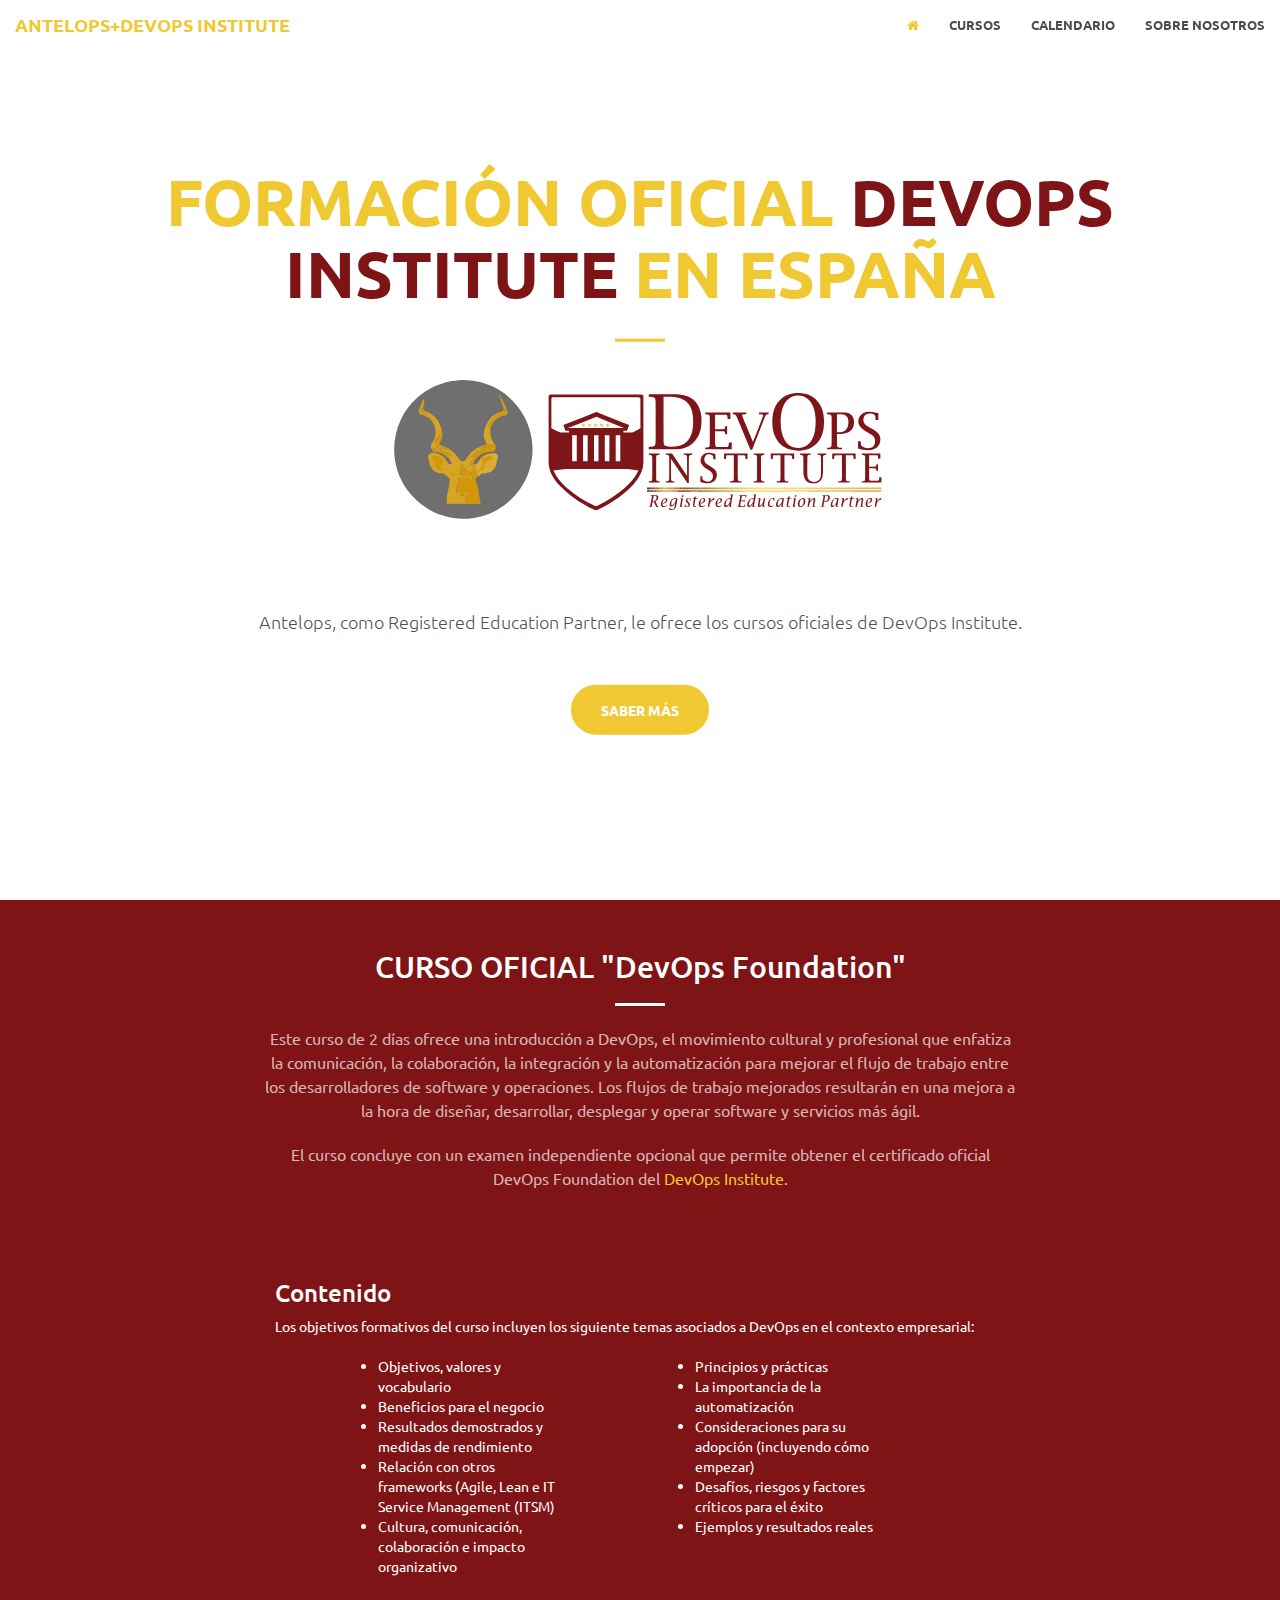
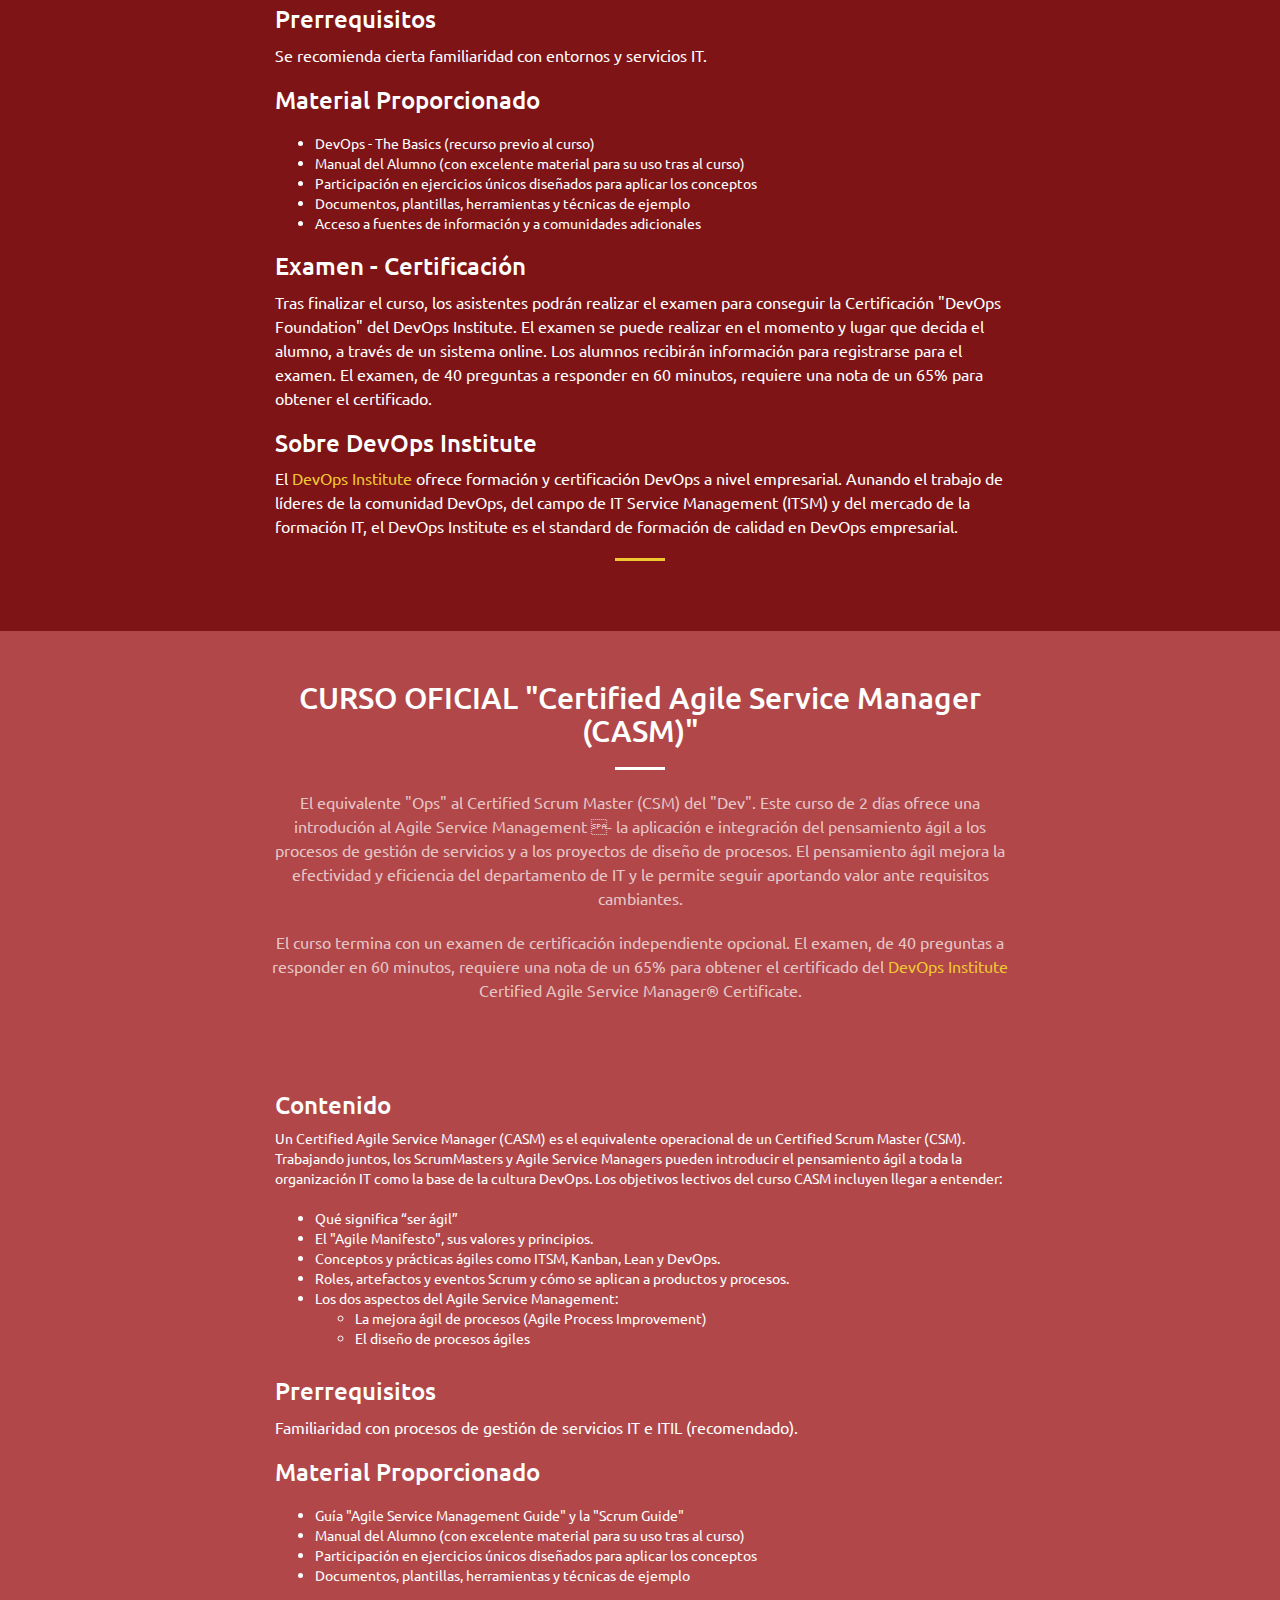
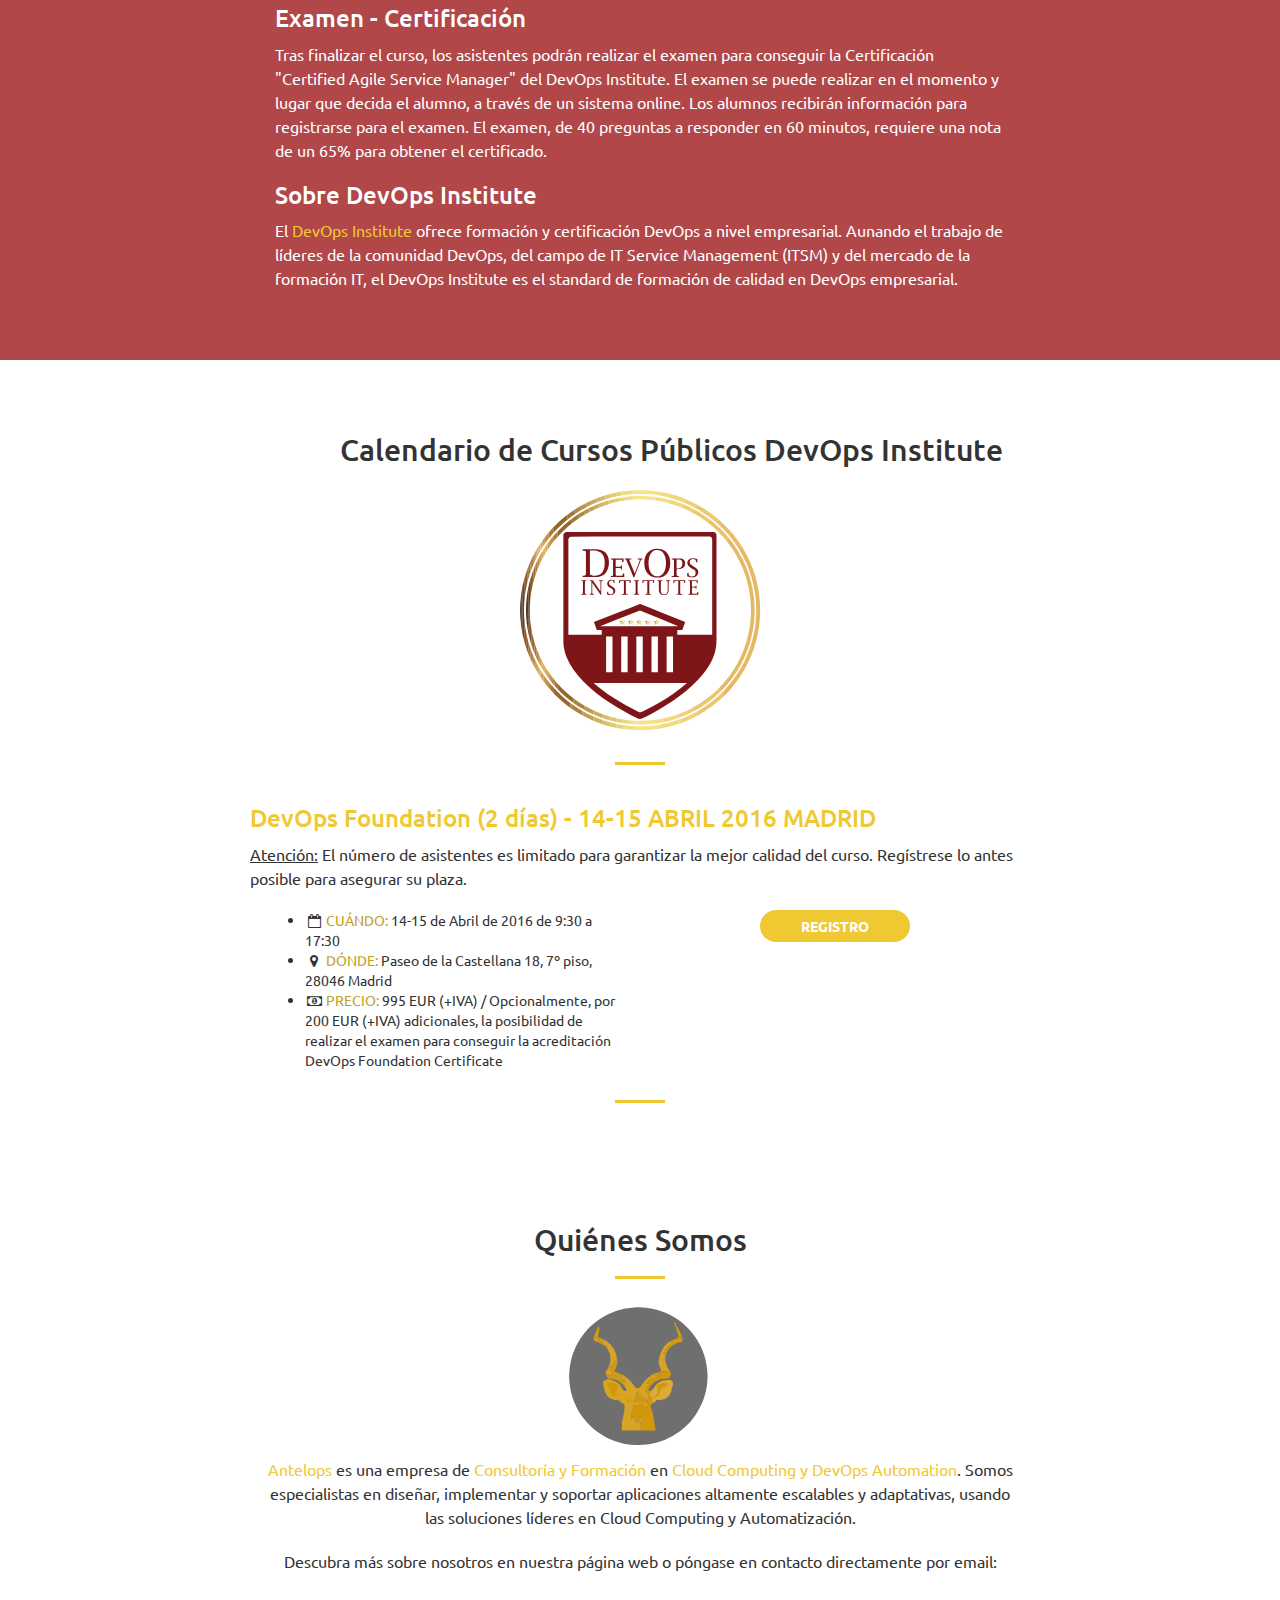
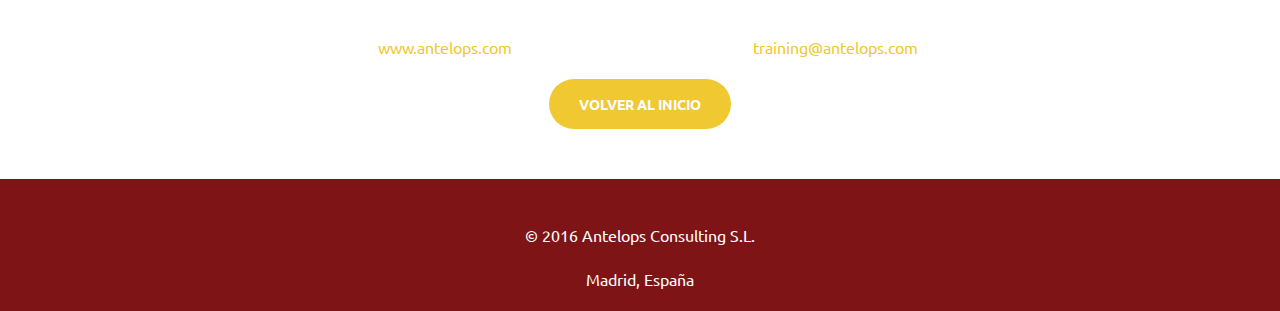
<file: index.html>
<!DOCTYPE html>
<html lang="es">

<head>
    <meta charset="utf-8">
    <meta http-equiv="X-UA-Compatible" content="IE=edge">
    <meta name="viewport" content="width=device-width, initial-scale=1">
    <meta name="description" content="Official DevOps Institute Training in Spain. Formación DevOps Institute España, DevOps Institute en Español, Cursos Devops Institute en España, DevOps Foundation, Devops Foundation course, curso DevOps Foundation.">
    <meta name="author" content="">
    <meta name="keywords" content="Formación DevOps Institute España, DevOps Institute en Español, DevOps Institute Spain, DevOps Institute Training, DevOps Institute , DevOps Institute Spain, Cursos DevOps Institute, DOI España, DOI Spain, DOI Training Spain, Cursos DOI España">
    <title>DevOps Institute Training in Spain – Antelops</title>
    <!-- Bootstrap Core CSS -->
    <link rel="stylesheet" href="css/bootstrap.min.css" type="text/css">
    <!-- Custom Fonts -->
    <link href='http://fonts.googleapis.com/css?family=Open+Sans:300italic,400italic,600italic,700italic,800italic,400,300,600,700,800' rel='stylesheet' type='text/css'>
    <link href='http://fonts.googleapis.com/css?family=Ubuntu:400,%20700,%20900,%20400italic,%20700italic|Ubuntu:400,%20800,%20300' rel='stylesheet' type='text/css'>
    <link rel="stylesheet" href="font-awesome/css/font-awesome.min.css" type="text/css">
    <!-- Plugin CSS -->
    <link rel="stylesheet" href="css/animate.min.css" type="text/css">
    <!-- Custom CSS -->
    <link rel="stylesheet" href="css/index.css" type="text/css">
    <!-- HTML5 Shim and Respond.js IE8 support of HTML5 elements and media queries -->
    <!-- WARNING: Respond.js doesn't work if you view the page via file:// -->
    <!--[if lt IE 9]>
        <script src="https://oss.maxcdn.com/libs/html5shiv/3.7.0/html5shiv.js"></script>
        <script src="https://oss.maxcdn.com/libs/respond.js/1.4.2/respond.min.js"></script>
    <![endif]-->
</head>

<body id="page-top">
    <nav id="mainNav" class="navbar navbar-default navbar-fixed-top">
        <div class="container-fluid">
            <!-- Brand and toggle get grouped for better mobile display -->
            <div class="navbar-header">
                <button type="button" class="navbar-toggle collapsed" data-toggle="collapse" data-target="#bs-example-navbar-collapse-1">
                    <span class="sr-only">Toggle navigation</span>
                    <span class="icon-bar"></span>
                    <span class="icon-bar"></span>
                    <span class="icon-bar"></span>
                </button>
                <a class="navbar-brand page-scroll" href="#page-top">ANTELOPS+DevOps Institute</a>
            </div>
            <!-- Collect the nav links, forms, and other content for toggling -->
            <div class="collapse navbar-collapse" id="bs-example-navbar-collapse-1">
                <ul class="nav navbar-nav navbar-right">
                    <li>
                        <a class="page-scroll" href="#page-top"> <i class="fa fa-home text-primary"></i>
                        </a>
                    </li>
                    <li>
                        <a class="page-scroll" href="#cursos">Cursos</a>
                    </li>
                    <li>
                        <a class="page-scroll" href="#calendario">Calendario</a>
                    </li>
                    <li>
                        <a class="page-scroll" href="#sobrenosotros">Sobre Nosotros</a>
                    </li>
                </ul>
            </div>
            <!-- /.navbar-collapse -->
        </div>
        <!-- /.container-fluid -->
    </nav>
    <header>
        <div class="header-content">
            <div class="header-content-inner">
                <h1>Formación Oficial <font color="#7e1416">DevOps Institute</font> en España</h1>
                <hr>
                <img src="img/KuduLogo.svg" style="max-width:15%"><img src="img/DOIATP.svg" style="max-width:35%">
                <p>&nbsp;</p>
                <p>Antelops, como Registered Education Partner, le ofrece los cursos oficiales de DevOps Institute.</p>
                <a href="#cursos" class="btn btn-primary btn-xl page-scroll">Saber más</a>
            </div>
        </div>
    </header>
    <section class="bg-primary" id="cursos">
        <div class="container">
            <div class="row">
                <div class="col-lg-8 col-lg-offset-2 text-center">
                    <h2 class="section-heading">CURSO OFICIAL "DevOps Foundation"</h2>
                    <hr class="light">
                    <p class="text-faded">Este curso de 2 días ofrece una introducción a DevOps, el movimiento cultural y profesional que enfatiza la comunicación, la colaboración, la integración y la automatización para mejorar el flujo de trabajo entre los desarrolladores de software y operaciones. Los flujos de trabajo mejorados resultarán en una mejora a la hora de diseñar, desarrollar, desplegar y operar software y servicios más ágil.</p>
                    <p class="text-faded">El curso concluye con un examen independiente opcional que permite obtener el certificado oficial DevOps Foundation del <a href="http://devopsinstitute.com" target="_blank">DevOps Institute</a>.</p>
                    <a href="#calendario" class="btn btn-default btn-xl wow tada page-scroll">Calendario</a>
                </div>
            </div>
        </div>
        <div class="container">
            <div class="col-lg-8 col-lg-offset-2">
                <h3>
Contenido          </h3>
                <div class="row">
                    <div class="col-lg-12 ">
                        Los objetivos formativos del curso incluyen los siguiente temas asociados a DevOps en el contexto empresarial:
                        <p></p>
                    </div>
                </div>
                <div class="row">
                    <div class="col-lg-4 col-lg-offset-1">
                        <ul>
                            <li>Objetivos, valores y vocabulario</li>
                            <li>Beneficios para el negocio</li>
                            <li>Resultados demostrados y medidas de rendimiento</li>
                            <li>Relación con otros frameworks (Agile, Lean e IT Service Management (ITSM)</li>
                            <li>Cultura, comunicación, colaboración e impacto organizativo</li>
                        </ul>
                    </div>
                    <div class="col-lg-4 col-lg-offset-1">
                        <ul>
                            <li>Principios y prácticas</li>
                            <li>La importancia de la automatización</li>
                            <li>Consideraciones para su adopción (incluyendo cómo empezar)</li>
                            <li>Desafíos, riesgos y factores críticos para el éxito</li>
                            <li>Ejemplos y resultados reales</li>
                        </ul>
                    </div>
                </div>
                <h3>
            Prerrequisitos
          </h3>
                <p>Se recomienda cierta familiaridad con entornos y servicios IT.
                </p>
                <h3>
            Material Proporcionado
          </h3>
                <p>
                    <ul>
                        <li>DevOps - The Basics (recurso previo al curso)</li>
                        <li>Manual del Alumno (con excelente material para su uso tras al curso)</li>
                        <li>Participación en ejercicios únicos diseñados para aplicar los conceptos</li>
                        <li>Documentos, plantillas, herramientas y técnicas de ejemplo</li>
                        <li>Acceso a fuentes de información y a comunidades adicionales</li>
                    </ul>
                </p>
                <h3>Examen - Certificación
                </h3>
                <p>
                    Tras finalizar el curso, los asistentes podrán realizar el examen para conseguir la Certificación "DevOps Foundation" del DevOps Institute. El examen se puede realizar en el momento y lugar que decida el alumno, a través de un sistema online. Los alumnos recibirán información para registrarse para el examen.
                    El examen, de 40 preguntas a responder en 60 minutos, requiere una nota de un 65% para obtener el certificado.
                </p>
                                <h3>Sobre DevOps Institute
                </h3>
                <p>
                    El <a href="http://devopsinstitute.com" target="_blank">DevOps Institute</a> ofrece formación y certificación DevOps a nivel empresarial. Aunando el trabajo de líderes de la comunidad DevOps, del campo de IT Service Management (ITSM) y del mercado de la formación IT, el DevOps Institute es el standard de formación de calidad en DevOps empresarial.
                </p>
                        <hr class="primary">

            </div>
    </section>    
    <section class="bg-primary" id="curso2" style="background-color: #B14749;">
        <div class="container">
            <div class="row">
                <div class="col-lg-8 col-lg-offset-2 text-center">
                    <h2 class="section-heading">CURSO OFICIAL "Certified Agile Service Manager (CASM)"</h2>
                    <hr class="light">
                    <p class="text-faded">El equivalente "Ops" al Certified Scrum Master (CSM) del "Dev". Este curso de 2 días ofrece una introdución al Agile Service Management - la aplicación e integración del pensamiento ágil a los procesos de gestión de servicios y a los proyectos de diseño de procesos. El pensamiento ágil mejora la efectividad y eficiencia del departamento de IT y le permite seguir aportando valor ante requisitos cambiantes.</p>
                    <p class="text-faded">El curso termina con un examen de certificación independiente opcional. El examen, de 40 preguntas a responder en 60 minutos, requiere una nota de un 65% para obtener el certificado del <a href="http://devopsinstitute.com" target="_blank">DevOps Institute</a> Certified Agile Service Manager® Certificate.</p>
                    <a href="#calendario" class="btn btn-default btn-xl wow tada page-scroll">Calendario</a>
                </div>
            </div>
        </div>
        <div class="container">
            <div class="col-lg-8 col-lg-offset-2">
                <h3>
Contenido          </h3>
                <div class="row">
                    <div class="col-lg-12 ">
                        Un Certified Agile Service Manager (CASM) es el equivalente operacional de un Certified Scrum Master (CSM). Trabajando juntos, los ScrumMasters y Agile Service Managers pueden introducir el pensamiento ágil a toda la organización IT como la base de la cultura DevOps. Los objetivos lectivos del curso CASM incluyen llegar a entender:
                        <p></p>
                    </div>
                </div>
                <div class="row">
                    <div class="col-lg-12">
                        <ul>
                            <li>Qué significa “ser ágil”</li>
<li>El "Agile Manifesto", sus valores y principios.</li>
<li>Conceptos y prácticas ágiles como ITSM, Kanban, Lean y DevOps.</li>
<li>Roles, artefactos y eventos Scrum y cómo se aplican a productos y procesos.</li>
<li>Los dos aspectos del Agile Service Management:</li>
<ul><li>La mejora ágil de procesos (Agile Process Improvement)</li>
<li>El diseño de procesos ágiles</li></ul>
                        </ul>
                    </div>

                </div>
                <h3>
            Prerrequisitos
          </h3>
                <p>Familiaridad con procesos de gestión de servicios IT e ITIL (recomendado).</p>
                <h3>
            Material Proporcionado
          </h3>
                <p>
                    <ul>
                        <li>Guía "Agile Service Management Guide" y la "Scrum Guide"</li>
                        <li>Manual del Alumno (con excelente material para su uso tras al curso)</li>
                        <li>Participación en ejercicios únicos diseñados para aplicar los conceptos</li>
                        <li>Documentos, plantillas, herramientas y técnicas de ejemplo</li>
                    </ul>
                </p>
                <h3>Examen - Certificación
                </h3>
                <p> 
                    Tras finalizar el curso, los asistentes podrán realizar el examen para conseguir la Certificación "Certified Agile Service Manager" del DevOps Institute. El examen se puede realizar en el momento y lugar que decida el alumno, a través de un sistema online. Los alumnos recibirán información para registrarse para el examen.
                    El examen, de 40 preguntas a responder en 60 minutos, requiere una nota de un 65% para obtener el certificado.

                </p>
                                <h3>Sobre DevOps Institute
                </h3>
                <p>
                    El <a href="http://devopsinstitute.com" target="_blank">DevOps Institute</a> ofrece formación y certificación DevOps a nivel empresarial. Aunando el trabajo de líderes de la comunidad DevOps, del campo de IT Service Management (ITSM) y del mercado de la formación IT, el DevOps Institute es el standard de formación de calidad en DevOps empresarial.
                </p>
            </div>
    </section>
    <section id="calendario">
        <div class="container">
            <div class="row">
                <div class="col-lg-8 col-lg-offset-2 text-center">
                    <h2 class="section-heading">           
                                            <i class="fa fa-2x fa-calendar wow bounceIn text-primary" data-wow-delay=".2s"></i>
 Calendario de Cursos Públicos DevOps Institute
</h2>
                    <img src="img/DOILogo.svg" style="max-width:35%">
                    <hr class="primary">
                    <div class="row">
                        <h3 class="text-left"><font color="#f0c832">DevOps Foundation (2 días) - 14-15 ABRIL 2016 MADRID</font></h3>
                        <p class="text-left">
                            <u>Atención:</u> El número de asistentes es limitado para garantizar la mejor calidad del curso. Regístrese lo antes posible para asegurar su plaza.</p>
                    </div>
                </div>
                <div class="col-lg-4 col-lg-offset-2">
                    <ul>
                        <li>
                            <i class="fa fa-fw fa-calendar-o"></i>
                            <font color="#C0A028">CUÁNDO: </font>14-15 de Abril de 2016 de 9:30 a 17:30
                        </li>
                        <li>
                            <i class="fa fa-fw fa-map-marker"></i>
                            <font color="#C0A028">DÓNDE: </font>Paseo de la Castellana 18, 7º piso, 28046 Madrid
                        </li>
                        <li>
                            <i class="fa fa-fw fa-money"></i>
                            <font color="#C0A028">PRECIO: </font>995 EUR (+IVA) / Opcionalmente, por 200 EUR (+IVA) adicionales, la posibilidad de realizar el examen para conseguir la acreditación DevOps Foundation Certificate
                        </li>
                    </ul>
                    </li>
                    </ul>
                </div>
                <div class="col-lg-4 col-lg-offset-2 center-block">
                    <a href="inscripcion_foundation_abr16.html" class="btn btn-primary center-block" style="max-width:150px;vertical-align: middle">Registro</a>
                </div>
            </div>
        </div>
        <hr class="primary">
    </section>
    <section id="sobrenosotros">
        <div class="container">
            <div class="row">
                <div class="col-lg-8 col-lg-offset-2 text-center">
                    <h2 class="section-heading">Quiénes Somos</h2>
                    <hr class="primary">
                    <img src="img/KuduLogo.svg" style="max-width:20%">
                    <p>
                        <font color="#f0c832">Antelops&nbsp;</font>es una empresa de
                        <font color="#f0c832">Consultoría y Formación</font> en
                        <font color="#f0c832">Cloud Computing y DevOps Automation</font>. Somos especialistas en diseñar, implementar y soportar aplicaciones altamente escalables y adaptativas, usando las soluciones líderes en Cloud Computing y Automatización.</p>
                    <p>Descubra más sobre nosotros en nuestra página web o póngase en contacto directamente por email:</p>
                </div>
                <div class="col-lg-4 col-lg-offset-2 text-center">
                    <i class="fa fa-globe fa-3x wow bounceIn"></i>
                    <p><a href="http://www.antelops.com" target="_blank">www.antelops.com</a></p>
                </div>
                <div class="col-lg-4 text-center">
                    <i class="fa fa-envelope-o fa-3x wow bounceIn" data-wow-delay=".1s"></i>
                    <p><a href="mailto:training@antelops.com">training@antelops.com</a></p>
                </div>
                <div class="row">
                    <div class="col-lg-8 col-lg-offset-2 text-center ">
                        <a href="#page-top" class="btn btn-primary btn-xl page-scroll">Volver al Inicio</a>
                    </div>
                </div>
            </div>
        </div>
    </section>
    <footer class="bg-dark">
        <div class="container text-center">
            <div class="call-to-action">
                <div>
                    <p>&nbsp;</p>
                    <p>© 2016 Antelops Consulting S.L.</p>
                    <p>Madrid, España</p>
                </div>
            </div>
        </div>
    </footer>
    <script src="js/jquery.js"></script>
    <script src="js/bootstrap.min.js"></script>
    <script src="js/jquery.easing.min.js"></script>
    <script src="js/jquery.fittext.js"></script>
    <script src="js/wow.min.js"></script>
    <script src="js/index.js"></script>
<script>
  (function(i,s,o,g,r,a,m){i['GoogleAnalyticsObject']=r;i[r]=i[r]||function(){
  (i[r].q=i[r].q||[]).push(arguments)},i[r].l=1*new Date();a=s.createElement(o),
  m=s.getElementsByTagName(o)[0];a.async=1;a.src=g;m.parentNode.insertBefore(a,m)
  })(window,document,'script','//www.google-analytics.com/analytics.js','ga');

  ga('create', 'UA-50150188-6', 'auto');
  ga('send', 'pageview');

</script>
</body>

</html>
</file>
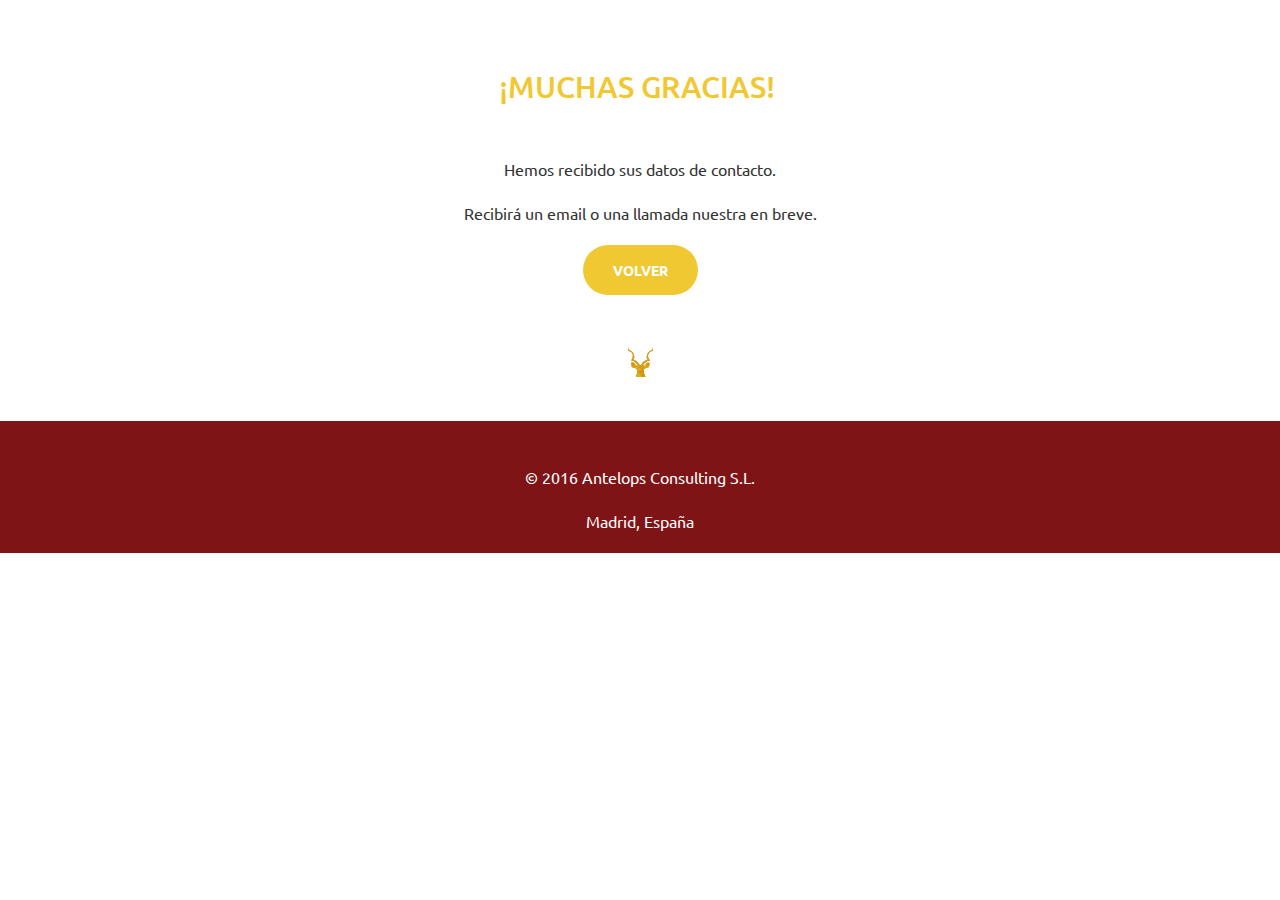
<file: confirm_doi_contact_es.html>
<!DOCTYPE html>
<html lang="es">

<head>
    <meta charset="utf-8">
    <meta http-equiv="X-UA-Compatible" content="IE=edge">
    <meta name="viewport" content="width=device-width, initial-scale=1">
    <meta name="description" content="Official DevOps Institute Training in Spain. Formación DevOps Institute España, DevOps Institute en Español, Cursos Devops Institute en España, DevOps Foundation, Devops Foundation course, curso DevOps Foundation.">
    <meta name="author" content="">
    <meta name="keywords" content="Formación DevOps Institute España, DevOps Institute en Español, DevOps Institute Spain, DevOps Institute Training, DevOps Institute , DevOps Institute Spain, Cursos DevOps Institute, DOI España, DOI Spain, DOI Training Spain, Cursos DOI España">
    <title>DevOps Institute Training in Spain – Antelops</title>
    <!-- Bootstrap Core CSS -->
    <link rel="stylesheet" href="css/bootstrap.min.css" type="text/css">
    <!-- Custom Fonts -->
    <link href='http://fonts.googleapis.com/css?family=Open+Sans:300italic,400italic,600italic,700italic,800italic,400,300,600,700,800' rel='stylesheet' type='text/css'>
    <link href='http://fonts.googleapis.com/css?family=Ubuntu:400,%20700,%20900,%20400italic,%20700italic|Ubuntu:400,%20800,%20300' rel='stylesheet' type='text/css'>
    <link rel="stylesheet" href="font-awesome/css/font-awesome.min.css" type="text/css">
    <!-- Plugin CSS -->
    <link rel="stylesheet" href="css/animate.min.css" type="text/css">
    <!-- Custom CSS -->
    <link rel="stylesheet" href="css/index.css" type="text/css">
    <!-- HTML5 Shim and Respond.js IE8 support of HTML5 elements and media queries -->
    <!-- WARNING: Respond.js doesn't work if you view the page via file:// -->
    <!--[if lt IE 9]>
        <script src="https://oss.maxcdn.com/libs/html5shiv/3.7.0/html5shiv.js"></script>
        <script src="https://oss.maxcdn.com/libs/respond.js/1.4.2/respond.min.js"></script>
    <![endif]-->
</head>

<body id="page-top">
    <section id="confirmacion">
        <div class="container text-center">
            <h2><font color="#f0c832">¡MUCHAS GRACIAS!&nbsp;</font></h2>
            <p>&nbsp;</p>
            <p>Hemos recibido sus datos de contacto.</p>
            <p>Recibirá un email o una llamada nuestra en breve.</p>
            <div class="row">
                <div class="col-lg-8 col-lg-offset-2 text-center ">
                    <a href="index.html" class="btn btn-primary btn-xl ">Volver</a>
                </div>
            </div>
        </div>
    </section>
    <center>
        <a href="index.html" class="jump">
            <img src='img/kudu_orange32_transp.png'>
        </a>
    </center>
    <p>&nbsp;</p>
    <footer class="bg-dark">
        <div class="container text-center">
            <div class="call-to-action">
                <div>
                    <p>&nbsp;</p>
                    <p>© 2016 Antelops Consulting S.L.</p>
                    <p>Madrid, España</p>
                </div>
            </div>
        </div>
    </footer>
    <script src="js/jquery.js"></script>
    <script src="js/bootstrap.min.js"></script>
    <script src="js/jquery.easing.min.js"></script>
    <script src="js/jquery.fittext.js"></script>
    <script src="js/wow.min.js"></script>
    <script src="js/index.js"></script>
<script>
  (function(i,s,o,g,r,a,m){i['GoogleAnalyticsObject']=r;i[r]=i[r]||function(){
  (i[r].q=i[r].q||[]).push(arguments)},i[r].l=1*new Date();a=s.createElement(o),
  m=s.getElementsByTagName(o)[0];a.async=1;a.src=g;m.parentNode.insertBefore(a,m)
  })(window,document,'script','//www.google-analytics.com/analytics.js','ga');

  ga('create', 'UA-50150188-6', 'auto');
  ga('send', 'pageview');

</script>
</body>

</html>
</file>
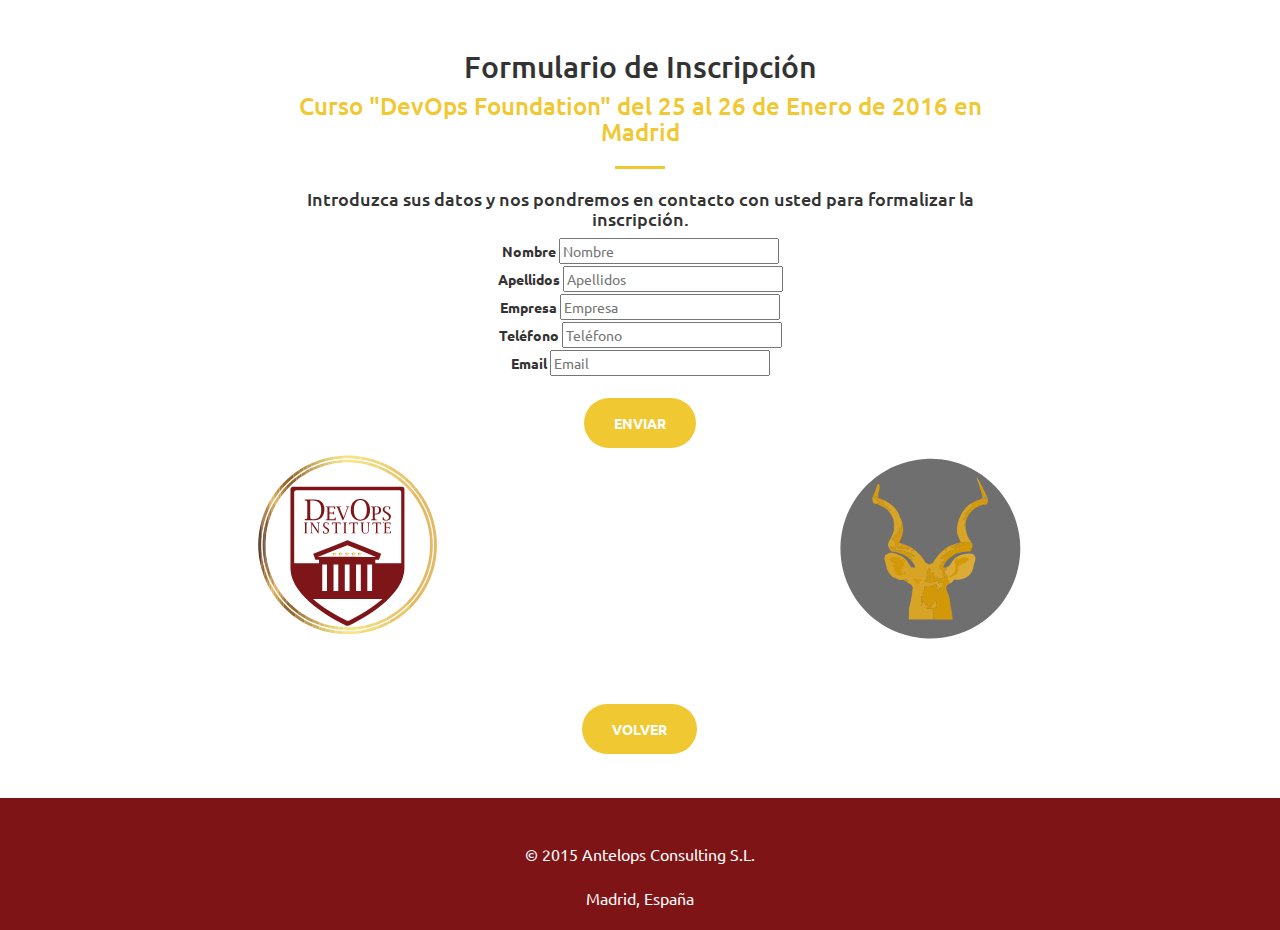
<file: inscripcion_doi_ene16.html>
<!DOCTYPE html>
<html lang="es">

<head>
    <meta charset="utf-8">
    <meta http-equiv="X-UA-Compatible" content="IE=edge">
    <meta name="viewport" content="width=device-width, initial-scale=1">
    <meta name="description" content="Official DevOps Institute Training in Spain. Formación DevOps Institute España, DevOps Institute en Español, Cursos Devops Institute en España, DevOps Foundation, Devops Foundation course, curso DevOps Foundation.">
    <meta name="author" content="">
    <meta name="keywords" content="Formación DevOps Institute España, DevOps Institute en Español, DevOps Institute Spain, DevOps Institute Training, DevOps Institute , DevOps Institute Spain, Cursos DevOps Institute, DOI España, DOI Spain, DOI Training Spain, Cursos DOI España">
    <title>DevOps Institute Training in Spain – Antelops</title>
    <!-- Bootstrap Core CSS -->
    <link rel="stylesheet" href="css/bootstrap.min.css" type="text/css">
    <!-- Custom Fonts -->
    <link href='http://fonts.googleapis.com/css?family=Open+Sans:300italic,400italic,600italic,700italic,800italic,400,300,600,700,800' rel='stylesheet' type='text/css'>
    <link href='http://fonts.googleapis.com/css?family=Ubuntu:400,%20700,%20900,%20400italic,%20700italic|Ubuntu:400,%20800,%20300' rel='stylesheet' type='text/css'>
    <link rel="stylesheet" href="font-awesome/css/font-awesome.min.css" type="text/css">
    <!-- Plugin CSS -->
    <link rel="stylesheet" href="css/animate.min.css" type="text/css">
    <!-- Custom CSS -->
    <link rel="stylesheet" href="css/index.css" type="text/css">
    <!-- HTML5 Shim and Respond.js IE8 support of HTML5 elements and media queries -->
    <!-- WARNING: Respond.js doesn't work if you view the page via file:// -->
    <!--[if lt IE 9]>
        <script src="https://oss.maxcdn.com/libs/html5shiv/3.7.0/html5shiv.js"></script>
        <script src="https://oss.maxcdn.com/libs/respond.js/1.4.2/respond.min.js"></script>
    <![endif]-->
</head>

<body id="page-top">
    <section id="inscripcion">
        <div class="container">
            <div class="row">
                <div class="col-lg-8 col-lg-offset-2 text-center">
                    <h2 class="section-heading">Formulario de Inscripción</h2>
                    <h3 class="section-heading"><font color="#f0c832">Curso "DevOps Foundation" del 25 al 26 de Enero de 2016 en Madrid</font></h3>
                    <hr class="primary">
                    <h4>
                        Introduzca sus datos y nos pondremos en contacto con usted para formalizar la inscripción.</h4>
                    <form action="//formspree.io/doi@antelops.com" method="POST">
                        <div class="col-lg-8 col-lg-offset-2 text-center">
                            <div class="row">
                                <label for="fname">Nombre</label>
                                <input type="text" id="fname" name="FNAME" value="" placeholder="Nombre" required>
                            </div>
                            <div class="row">
                                <label for="lname">Apellidos</label>
                                <input type="text" id="lname" name="LNAME" value="" placeholder="Apellidos" required>
                            </div>
                            <div class="row">
                                <label for="company">Empresa</label>
                                <input type="text" id="company" name="COMPANY" value="" placeholder="Empresa" required>
                            </div>
                            <div class="row">
                                <label for="phone">Teléfono</label>
                                <input type="text" id="phone" name="PHONE" value="" placeholder="Teléfono" required>
                            </div>
                            <div class="row">
                                <label for="email">Email</label>
                                <input type="text" id="email" name="EMAIL" value="" placeholder="Email" required>
                            </div>
                            <p></p>
                            <input type="submit" value="Enviar" class="btn btn-primary btn-xl">
                            <input type="hidden" name="_next" value="//doi.antelops.com/confirm_doi_contact_es.html" />
                            <input type="hidden" name="_subject" value="Curso DOI Foundation ENE16 MAD: Nuevo Contacto" />
                        </div>
                    </form>
                </div>
                <p>&nbsp;</p>
                <div class="col-lg-6  col-lg-offset-2 img-responsive " style="margin: 0 auto;">
                    <img src="img/DOILogo.svg" class="img-responsive " style="margin: 0 auto;max-width:35%">
                </div>
                <div class="col-lg-6  img-responsive" style="margin: 0 auto;">
                    <img src="img/KuduLogo.svg" class="img-responsive " style="margin: 0 auto;max-width:35%">
                </div>
            </div>
        </div>
    </section>
    <div class="row">
        <div class="col-lg-8 col-lg-offset-2 text-center ">
            <a href="index.html#cursos" class="btn btn-primary btn-xl ">Volver</a>
        </div>
    </div>
    <p>&nbsp;</p>
    <footer class="bg-dark">
        <div class="container text-center">
            <div class="call-to-action">
                <div>
                    <p>&nbsp;</p>
                    <p>© 2015 Antelops Consulting S.L.</p>
                    <p>Madrid, España</p>
                </div>
            </div>
        </div>
    </footer>
    <script src="js/jquery.js"></script>
    <script src="js/bootstrap.min.js"></script>
    <script src="js/jquery.easing.min.js"></script>
    <script src="js/jquery.fittext.js"></script>
    <script src="js/wow.min.js"></script>
    <script src="js/index.js"></script>
    <script>
  (function(i,s,o,g,r,a,m){i['GoogleAnalyticsObject']=r;i[r]=i[r]||function(){
  (i[r].q=i[r].q||[]).push(arguments)},i[r].l=1*new Date();a=s.createElement(o),
  m=s.getElementsByTagName(o)[0];a.async=1;a.src=g;m.parentNode.insertBefore(a,m)
  })(window,document,'script','//www.google-analytics.com/analytics.js','ga');

  ga('create', 'UA-50150188-6', 'auto');
  ga('send', 'pageview');

</script>
</body>

</html>
</file>
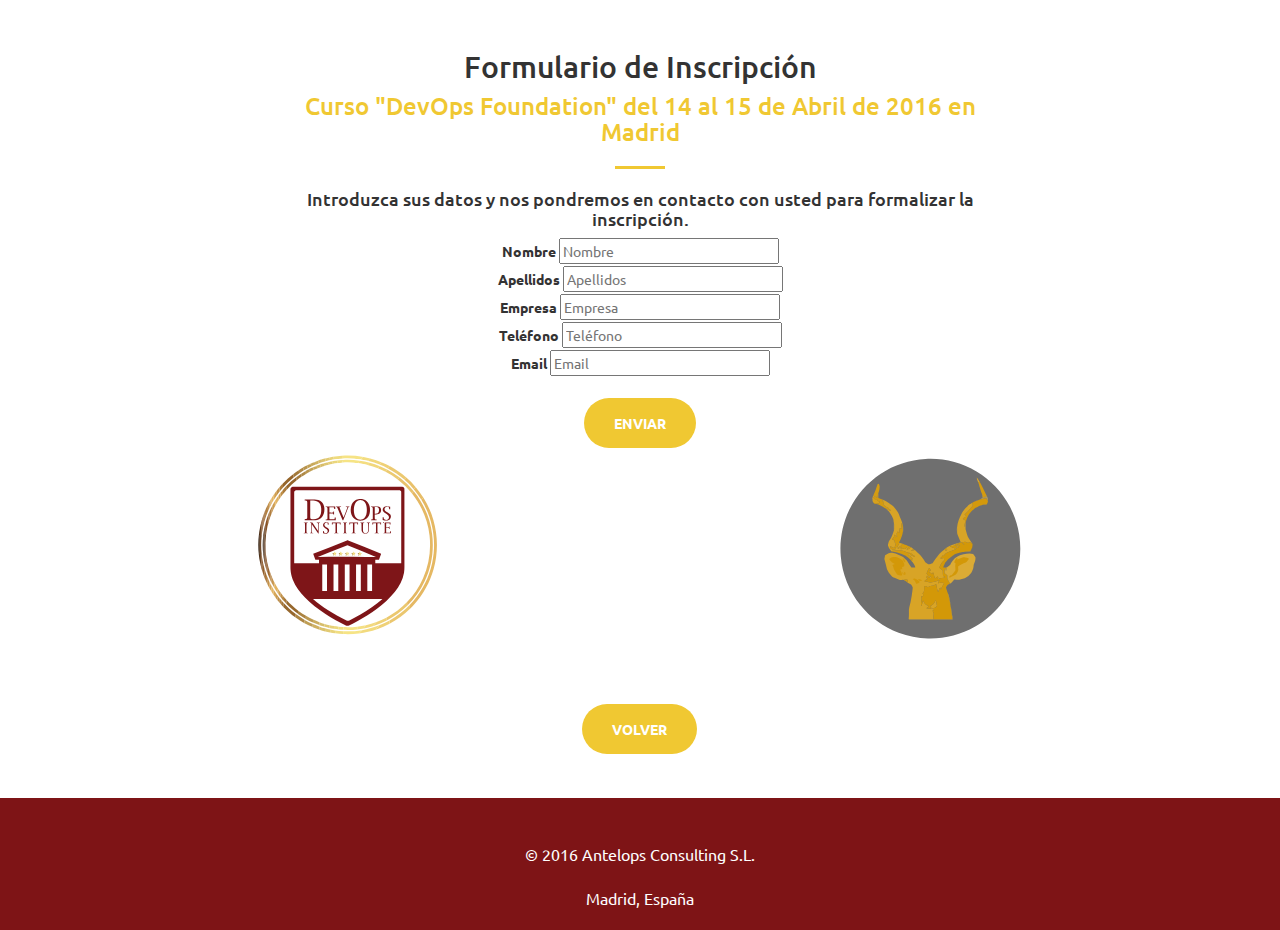
<file: inscripcion_foundation_abr16.html>
<!DOCTYPE html>
<html lang="es">

<head>
    <meta charset="utf-8">
    <meta http-equiv="X-UA-Compatible" content="IE=edge">
    <meta name="viewport" content="width=device-width, initial-scale=1">
    <meta name="description" content="Official DevOps Institute Training in Spain. Formación DevOps Institute España, DevOps Institute en Español, Cursos Devops Institute en España, DevOps Foundation, Devops Foundation course, curso DevOps Foundation.">
    <meta name="author" content="">
    <meta name="keywords" content="Formación DevOps Institute España, DevOps Institute en Español, DevOps Institute Spain, DevOps Institute Training, DevOps Institute , DevOps Institute Spain, Cursos DevOps Institute, DOI España, DOI Spain, DOI Training Spain, Cursos DOI España">
    <title>DevOps Institute Training in Spain – Antelops</title>
    <!-- Bootstrap Core CSS -->
    <link rel="stylesheet" href="css/bootstrap.min.css" type="text/css">
    <!-- Custom Fonts -->
    <link href='http://fonts.googleapis.com/css?family=Open+Sans:300italic,400italic,600italic,700italic,800italic,400,300,600,700,800' rel='stylesheet' type='text/css'>
    <link href='http://fonts.googleapis.com/css?family=Ubuntu:400,%20700,%20900,%20400italic,%20700italic|Ubuntu:400,%20800,%20300' rel='stylesheet' type='text/css'>
    <link rel="stylesheet" href="font-awesome/css/font-awesome.min.css" type="text/css">
    <!-- Plugin CSS -->
    <link rel="stylesheet" href="css/animate.min.css" type="text/css">
    <!-- Custom CSS -->
    <link rel="stylesheet" href="css/index.css" type="text/css">
    <!-- HTML5 Shim and Respond.js IE8 support of HTML5 elements and media queries -->
    <!-- WARNING: Respond.js doesn't work if you view the page via file:// -->
    <!--[if lt IE 9]>
        <script src="https://oss.maxcdn.com/libs/html5shiv/3.7.0/html5shiv.js"></script>
        <script src="https://oss.maxcdn.com/libs/respond.js/1.4.2/respond.min.js"></script>
    <![endif]-->
</head>

<body id="page-top">
    <section id="inscripcion">
        <div class="container">
            <div class="row">
                <div class="col-lg-8 col-lg-offset-2 text-center">
                    <h2 class="section-heading">Formulario de Inscripción</h2>
                    <h3 class="section-heading"><font color="#f0c832">Curso "DevOps Foundation" del 14 al 15 de Abril de 2016 en Madrid</font></h3>
                    <hr class="primary">
                    <h4>
                        Introduzca sus datos y nos pondremos en contacto con usted para formalizar la inscripción.</h4>
                    <form action="//formspree.io/doi@antelops.com" method="POST">
                        <div class="col-lg-8 col-lg-offset-2 text-center">
                            <div class="row">
                                <label for="fname">Nombre</label>
                                <input type="text" id="fname" name="FNAME" value="" placeholder="Nombre" required>
                            </div>
                            <div class="row">
                                <label for="lname">Apellidos</label>
                                <input type="text" id="lname" name="LNAME" value="" placeholder="Apellidos" required>
                            </div>
                            <div class="row">
                                <label for="company">Empresa</label>
                                <input type="text" id="company" name="COMPANY" value="" placeholder="Empresa" required>
                            </div>
                            <div class="row">
                                <label for="phone">Teléfono</label>
                                <input type="text" id="phone" name="PHONE" value="" placeholder="Teléfono" required>
                            </div>
                            <div class="row">
                                <label for="email">Email</label>
                                <input type="text" id="email" name="EMAIL" value="" placeholder="Email" required>
                            </div>
                            <p></p>
                            <input type="submit" value="Enviar" class="btn btn-primary btn-xl">
                            <input type="hidden" name="_next" value="//devops.antelops.com/confirm_doi_contact_es.html" />
                            <input type="hidden" name="_subject" value="Curso DOI Foundation ABR16 MAD: Nuevo Contacto" />
                        </div>
                    </form>
                </div>
                <p>&nbsp;</p>
                <div class="col-lg-6  col-lg-offset-2 img-responsive " style="margin: 0 auto;">
                    <img src="img/DOILogo.svg" class="img-responsive " style="margin: 0 auto;max-width:35%">
                </div>
                <div class="col-lg-6  img-responsive" style="margin: 0 auto;">
                    <img src="img/KuduLogo.svg" class="img-responsive " style="margin: 0 auto;max-width:35%">
                </div>
            </div>
        </div>
    </section>
    <div class="row">
        <div class="col-lg-8 col-lg-offset-2 text-center ">
            <a href="index.html#cursos" class="btn btn-primary btn-xl ">Volver</a>
        </div>
    </div>
    <p>&nbsp;</p>
    <footer class="bg-dark">
        <div class="container text-center">
            <div class="call-to-action">
                <div>
                    <p>&nbsp;</p>
                    <p>© 2016 Antelops Consulting S.L.</p>
                    <p>Madrid, España</p>
                </div>
            </div>
        </div>
    </footer>
    <script src="js/jquery.js"></script>
    <script src="js/bootstrap.min.js"></script>
    <script src="js/jquery.easing.min.js"></script>
    <script src="js/jquery.fittext.js"></script>
    <script src="js/wow.min.js"></script>
    <script src="js/index.js"></script>
    <script>
  (function(i,s,o,g,r,a,m){i['GoogleAnalyticsObject']=r;i[r]=i[r]||function(){
  (i[r].q=i[r].q||[]).push(arguments)},i[r].l=1*new Date();a=s.createElement(o),
  m=s.getElementsByTagName(o)[0];a.async=1;a.src=g;m.parentNode.insertBefore(a,m)
  })(window,document,'script','//www.google-analytics.com/analytics.js','ga');

  ga('create', 'UA-50150188-6', 'auto');
  ga('send', 'pageview');

</script>
</body>

</html>
</file>
<file: css/index.css>
html,
body {
    width: 100%;
    height: 100%;
}

body {
    font-family: Ubuntu,'Helvetica Neue',Arial,sans-serif;
}

hr {
    max-width: 50px;
    border-color: #f0c832;
    border-width: 3px;
}

hr.light {
    border-color: #fff;
}

a {
    color: #f0c832;
    -webkit-transition: all .35s;
    -moz-transition: all .35s;
    transition: all .35s;
}

a:hover,
a:focus {
    color: #C0A028;
}

h1,
h2,
h3,
h4,
h5,
h6 {
    font-family: 'Ubuntu','Helvetica Neue',Arial,sans-serif;
}

p {
    margin-bottom: 20px;
    font-size: 16px;
    line-height: 1.5;
}

.bg-primary {
    background-color: #7e1416;
    padding-top: 50px;
    padding-bottom: 50px;
}

.bg-primary2 {
    background-color: #b14749;
    padding-top: 50px;
    padding-bottom: 50px;
}

.bg-dark {
    color: #fff;
    background-color: #7e1416;
}

.text-faded {
    color: rgba(255,255,255,.7);
}

section {
    padding: 50px 0;
}

aside {
    padding: 50px 0;
}

.no-padding {
    padding: 0;
}

.navbar-default {
    border-color: rgba(34,34,34,.05);
    font-family: 'Ubuntu','Helvetica Neue',Arial,sans-serif;
    background-color: #fff;
    -webkit-transition: all .35s;
    -moz-transition: all .35s;
    transition: all .35s;
}

.navbar-default .navbar-header .navbar-brand {
    text-transform: uppercase;
    font-family: 'Ubuntu','Helvetica Neue',Arial,sans-serif;
    font-weight: 700;
    color: #f0c832;
}

.navbar-default .navbar-header .navbar-brand:hover,
.navbar-default .navbar-header .navbar-brand:focus {
    color: #C0A028;
}

.navbar-default .nav > li>a,
.navbar-default .nav>li>a:focus {
    text-transform: uppercase;
    font-size: 13px;
    font-weight: 700;
    color: #222;
}

.navbar-default .nav > li>a:hover,
.navbar-default .nav>li>a:focus:hover {
    color: #f0c832;
}

.navbar-default .nav > li.active>a,
.navbar-default .nav>li.active>a:focus {
    color: #f0c832!important;
    background-color: transparent;
}

.navbar-default .nav > li.active>a:hover,
.navbar-default .nav>li.active>a:focus:hover {
    background-color: transparent;
}

@media(min-width:768px) {
    .navbar-default {
        border-color: rgba(255,255,255,.3);
        background-color:   rgba(255,255,255,.9);
    }

    .navbar-default .navbar-header .navbar-brand {
        color: rgba(0,0,0,.7);
    }

    .navbar-default .navbar-header .navbar-brand:hover,
    .navbar-default .navbar-header .navbar-brand:focus {
        color: #f0c832;
    }

    .navbar-default .nav > li>a,
    .navbar-default .nav>li>a:focus {
        color: rgba(0,0,0,.7);
    }

    .navbar-default .nav > li>a:hover,
    .navbar-default .nav>li>a:focus:hover {
        color: #f0c832;
    }

    .navbar-default.affix {
        border-color: rgba(34,34,34,.05);
        background-color:   rgba(255,255,255,.9);
    }

    .navbar-default.affix .navbar-header .navbar-brand {
        font-size: 14px;
        color: #f0c832;
    }

    .navbar-default.affix .navbar-header .navbar-brand:hover,
    .navbar-default.affix .navbar-header .navbar-brand:focus {
        color: #f0c832;
    }

    .navbar-default.affix .nav > li>a,
    .navbar-default.affix .nav>li>a:focus {
        color: #222;
    }

    .navbar-default.affix .nav > li>a:hover,
    .navbar-default.affix .nav>li>a:focus:hover {
        color: #f0c832;
    }
}

header {
    position: relative;
    width: 100%;
    min-height: auto;
    text-align: center;
    color: "black";
   /* background-image: url(../img/header.jpg);*/
    background-position: center;
    -webkit-background-size: cover;
    -moz-background-size: cover;
    background-size: cover;
    -o-background-size: cover;
}

header .header-content {
    position: relative;
    width: 100%;
    padding: 100px 15px;
    text-align: center;
}

header .header-content .header-content-inner h1 {
    margin-top: 0;
    margin-bottom: 0;
    text-transform: uppercase;
    font-weight: 700;
}

header .header-content .header-content-inner hr {
    margin: 30px auto;
}

header .header-content .header-content-inner p {
    margin-bottom: 50px;
    font-size: 16px;
    font-weight: 300;
    color: rgba(0,0,0,.7);
}

@media(min-width:768px) {
    header {
        min-height: 100%;
    }

    header .header-content {
        position: absolute;
        top: 50%;
        padding: 0 50px;
        -webkit-transform: translateY(-50%);
        -ms-transform: translateY(-50%);
        transform: translateY(-50%);
    }

    header .header-content .header-content-inner {
    color: #f0c832;
        margin-right: auto;
        margin-left: auto;
        max-width: 1000px;
    }

    header .header-content .header-content-inner p {
        margin-right: auto;
        margin-left: auto;
        max-width: 80%;
        font-size: 18px;
    }
}

.section-heading {
    margin-top: 0;
}

.service-box {
    margin: 50px auto 0;
    max-width: 400px;
}

@media(min-width:992px) {
    .service-box {
        margin: 20px auto 0;
    }
}

.service-box p {
    margin-bottom: 0;
}

.portfolio-box {
    display: block;
    position: relative;
    margin: 0 auto;
    max-width: 650px;
}

.portfolio-box .portfolio-box-caption {
    display: block;
    position: absolute;
    bottom: 0;
    width: 100%;
    height: 100%;
    text-align: center;
    color: #fff;
    opacity: 0;
    background: rgba(240,95,64,.9);
    -webkit-transition: all .35s;
    -moz-transition: all .35s;
    transition: all .35s;
}

.portfolio-box .portfolio-box-caption .portfolio-box-caption-content {
    position: absolute;
    top: 50%;
    width: 100%;
    text-align: center;
    transform: translateY(-50%);
}

.portfolio-box .portfolio-box-caption .portfolio-box-caption-content .project-category,
.portfolio-box .portfolio-box-caption .portfolio-box-caption-content .project-name {
    padding: 0 15px;
    font-family: 'Ubuntu','Helvetica Neue',Arial,sans-serif;
}

.portfolio-box .portfolio-box-caption .portfolio-box-caption-content .project-category {
    text-transform: uppercase;
    font-size: 14px;
    font-weight: 600;
}

.portfolio-box .portfolio-box-caption .portfolio-box-caption-content .project-name {
    font-size: 18px;
}

.portfolio-box:hover .portfolio-box-caption {
    opacity: 1;
}

@media(min-width:768px) {
    .portfolio-box .portfolio-box-caption .portfolio-box-caption-content .project-category {
        font-size: 16px;
    }

    .portfolio-box .portfolio-box-caption .portfolio-box-caption-content .project-name {
        font-size: 22px;
    }
}

.call-to-action h2 {
    margin: 0 auto 20px;
}

.text-primary {
    color: #f0c832;
}

.no-gutter > [class*=col-] {
    padding-right: 0;
    padding-left: 0;
}

.btn-default {
    border-color: #fff;
    color: #222;
    background-color: #fff;
    -webkit-transition: all .35s;
    -moz-transition: all .35s;
    transition: all .35s;
}

.btn-default:hover,
.btn-default:focus,
.btn-default.focus,
.btn-default:active,
.btn-default.active,
.open > .dropdown-toggle.btn-default {
    border-color: #ededed;
    color: #222;
    background-color: #f2f2f2;
}

.btn-default:active,
.btn-default.active,
.open > .dropdown-toggle.btn-default {
    background-image: none;
}

.btn-default.disabled,
.btn-default[disabled],
fieldset[disabled] .btn-default,
.btn-default.disabled:hover,
.btn-default[disabled]:hover,
fieldset[disabled] .btn-default:hover,
.btn-default.disabled:focus,
.btn-default[disabled]:focus,
fieldset[disabled] .btn-default:focus,
.btn-default.disabled.focus,
.btn-default[disabled].focus,
fieldset[disabled] .btn-default.focus,
.btn-default.disabled:active,
.btn-default[disabled]:active,
fieldset[disabled] .btn-default:active,
.btn-default.disabled.active,
.btn-default[disabled].active,
fieldset[disabled] .btn-default.active {
    border-color: #fff;
    background-color: #fff;
}

.btn-default .badge {
    color: #fff;
    background-color: #222;
}

.btn-primary {
    border-color: #f0c832;
    color: #fff;
    background-color: #f0c832;
    -webkit-transition: all .35s;
    -moz-transition: all .35s;
    transition: all .35s;
}

.btn-primary:hover,
.btn-primary:focus,
.btn-primary.focus,
.btn-primary:active,
.btn-primary.active,
.open > .dropdown-toggle.btn-primary {
    border-color: #C0A028;
    color: #fff;
    background-color: #C0A028;
}

.btn-primary:active,
.btn-primary.active,
.open > .dropdown-toggle.btn-primary {
    background-image: none;
}

.btn-primary.disabled,
.btn-primary[disabled],
fieldset[disabled] .btn-primary,
.btn-primary.disabled:hover,
.btn-primary[disabled]:hover,
fieldset[disabled] .btn-primary:hover,
.btn-primary.disabled:focus,
.btn-primary[disabled]:focus,
fieldset[disabled] .btn-primary:focus,
.btn-primary.disabled.focus,
.btn-primary[disabled].focus,
fieldset[disabled] .btn-primary.focus,
.btn-primary.disabled:active,
.btn-primary[disabled]:active,
fieldset[disabled] .btn-primary:active,
.btn-primary.disabled.active,
.btn-primary[disabled].active,
fieldset[disabled] .btn-primary.active {
    border-color: #f0c832;
    background-color: #f0c832;
}

.btn-primary .badge {
    color: #f0c832;
    background-color: #fff;
}

.btn {
    border: 0;
    border-radius: 300px;
    text-transform: uppercase;
    font-family: 'Ubuntu','Helvetica Neue',Arial,sans-serif;
    font-weight: 700;
}

.btn-xl {
    padding: 15px 30px;
}

::-moz-selection {
    text-shadow: none;
    color: #fff;
    background: #222;
}

::selection {
    text-shadow: none;
    color: #fff;
    background: #222;
}

img::selection {
    color: #fff;
    background: 0 0;
}

img::-moz-selection {
    color: #fff;
    background: 0 0;
}

body {
    webkit-tap-highlight-color: #222;
}
</file>
